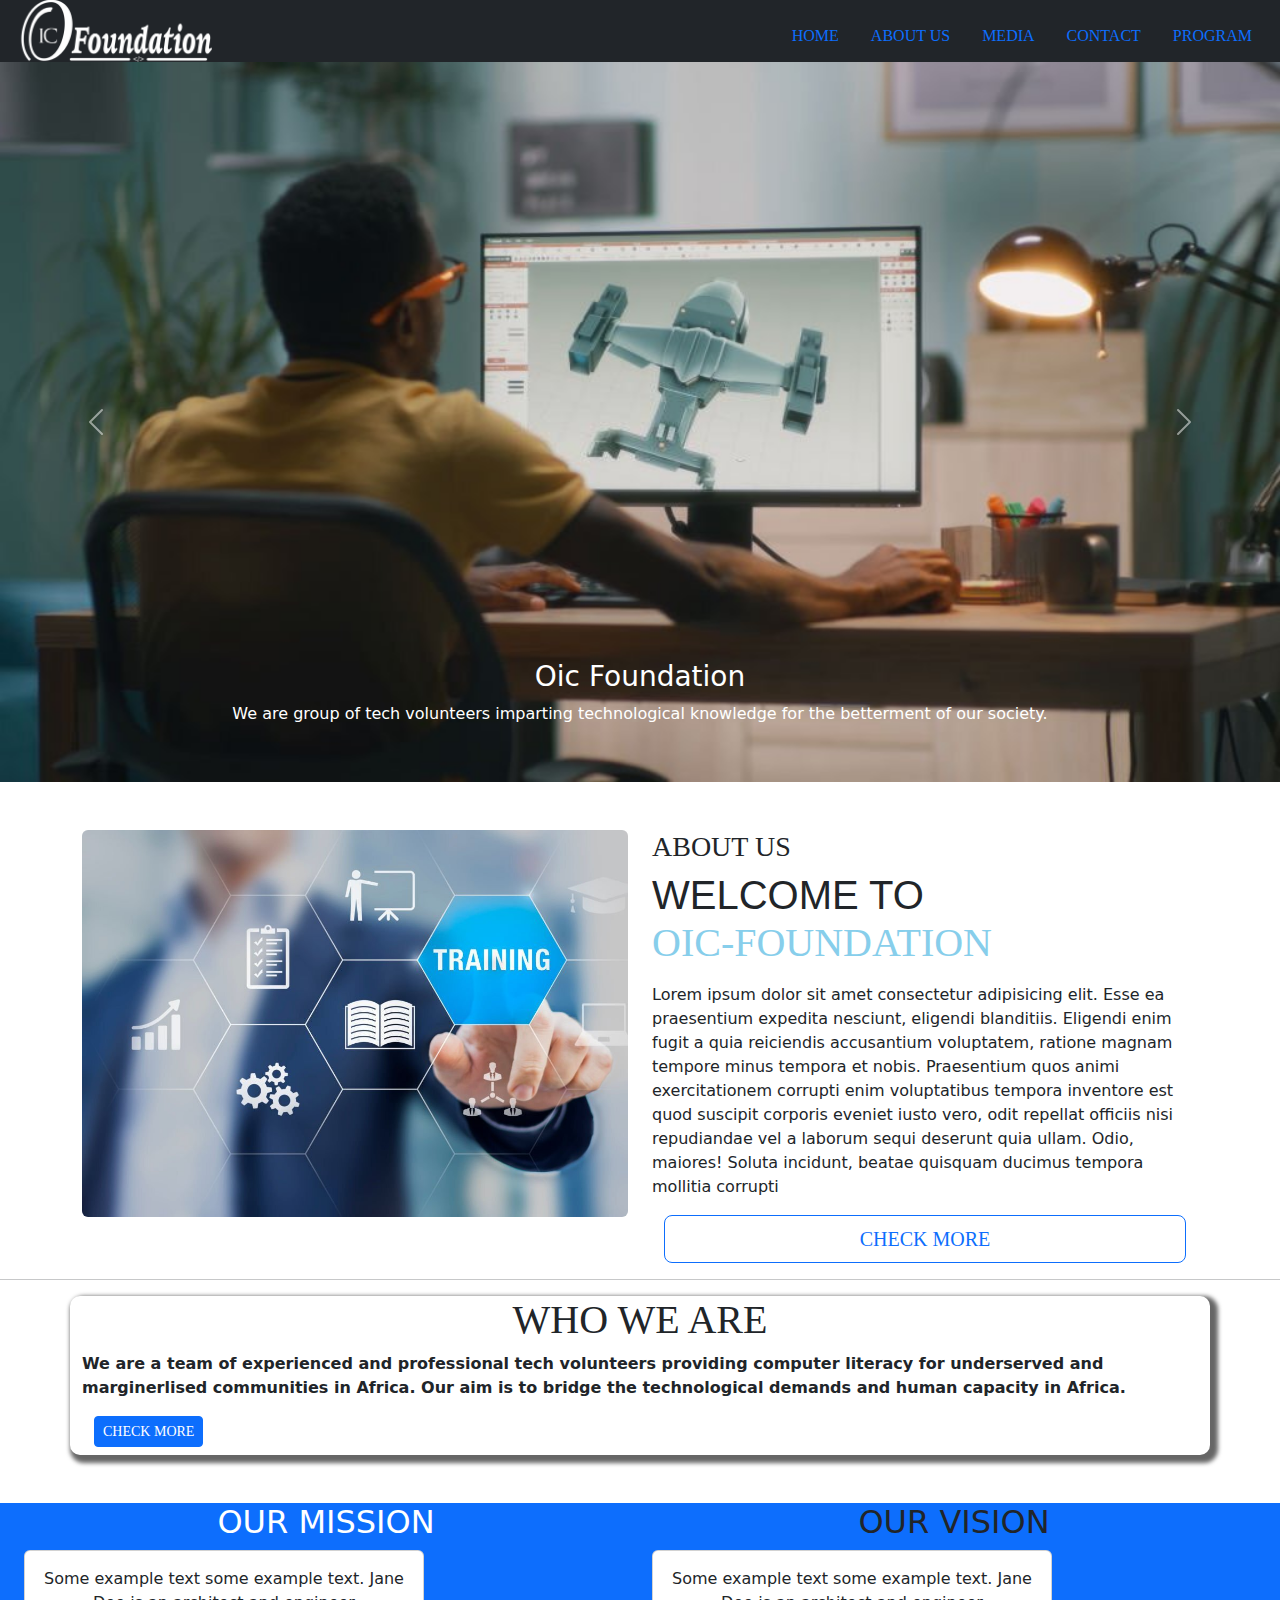
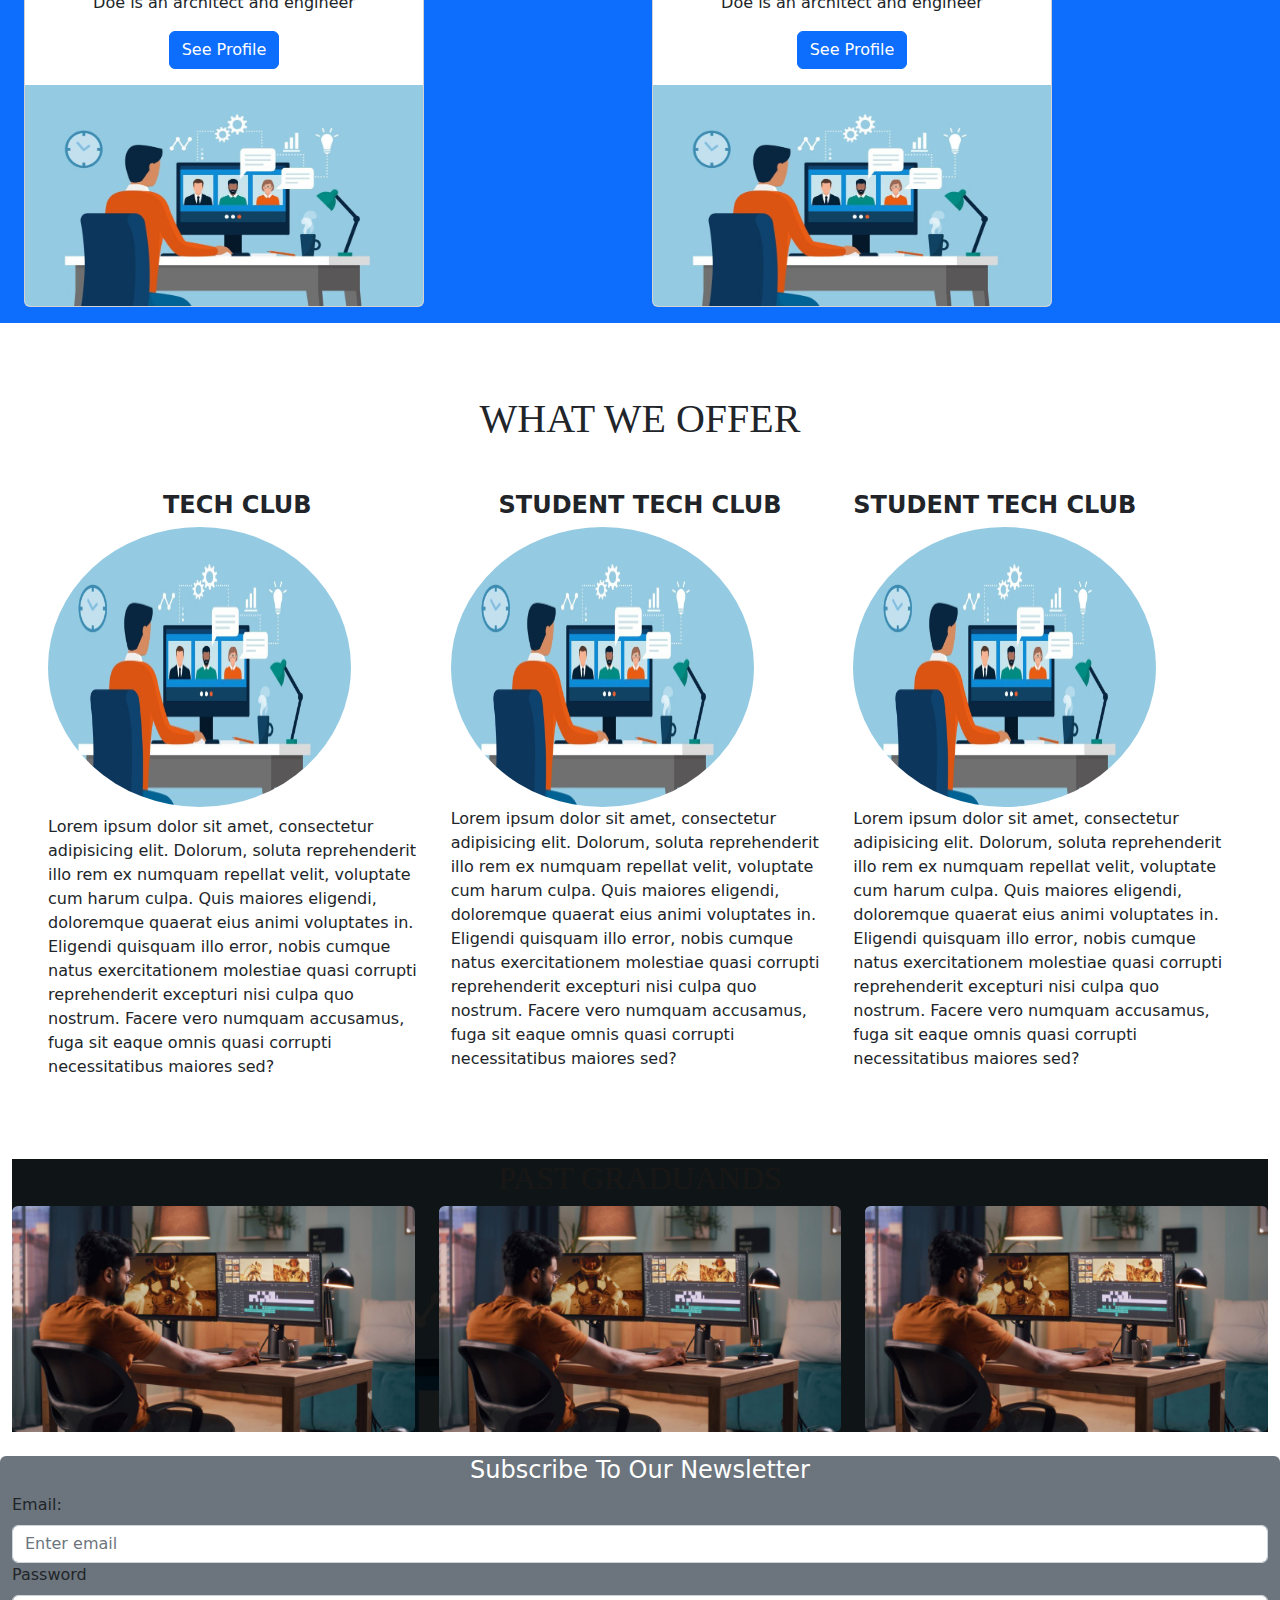
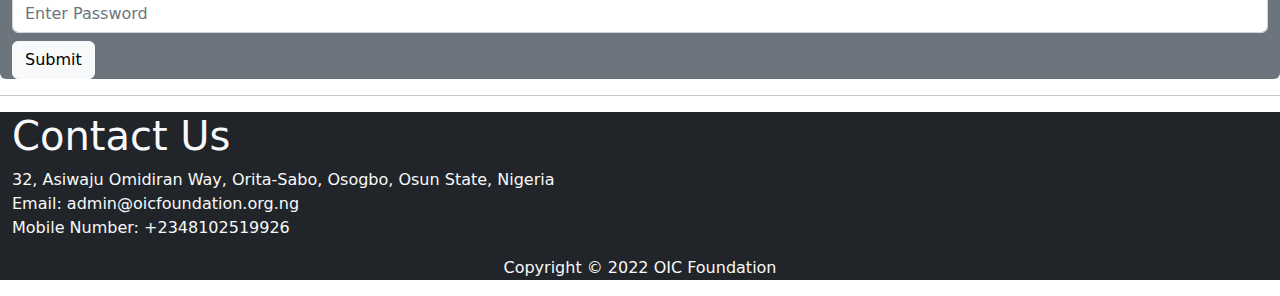
<file: index.html>
<!DOCTYPE html>
<html lang="en">

<head>
    <meta charset="UTF-8">
    <meta http-equiv="X-UA-Compatible" content="IE=edge">
    <meta name="viewport" content="width=device-width, initial-scale=1.0">
    <title>OIC-FOUNDATION</title>
    <link rel="stylesheet" href="css/oicfoundation.css">
    <link rel="stylesheet" href="bootstrap/bootstrap.min.css">

</head>

<body>
    <div class="container-fluid">
        <div class="row">

            <ul class="nav nav-pills bg-dark ">
                <li>
                    <div class="container-fluid">
                        <a class="navbar-brand" href="#">
                            <img src="images/oiclight21.png" alt="Logo" style="width:200px;" class="rounded">
                        </a>
                    </div>
                </li>
                <p class="ms-auto">

                    <li class="nav-item mt-3 ">
                        <a class="nav-link text-primary " href="index.html"
                            style="font-family: Georgia, 'Times New Roman', Times, serif;">HOME</a>
                    </li>
                    <li class="nav-item mt-3">
                        <a class="nav-link text-primary" href="about.html"
                            style="font-family: Georgia, 'Times New Roman', Times, serif;">ABOUT US</a>
                    </li>
                    <li class="nav-item mt-3">
                        <a class="nav-link text-primary" href="media.html"
                            style="font-family: Georgia, 'Times New Roman', Times, serif;">MEDIA</a>
                    </li>
                    <li class="nav-item mt-3">
                        <a class="nav-link text-primary" href="contact.html"
                            style="font-family: Georgia, 'Times New Roman', Times, serif;">CONTACT</a>
                    </li>
                    <li class="nav-item mt-3">
                        <a class="nav-link text-primary" href="program.html"
                            style="font-family: Georgia, 'Times New Roman', Times, serif;">PROGRAM</a>
                    </li>
                </p>
            </ul>
        </div>
    </div>

    <div id="demo" class="carousel slide" data-bs-ride="carousel">
        <!-- The slideshow/carousel -->
        <div class="carousel-inner">
            <div class="carousel-item active">
                <img src="images/[Downloader.la]-63189d1b10104.jpg" alt="Los Angeles" class="d-block"
                    style="width:100%">
                <div class="carousel-caption">
                    <h3>Oic Foundation</h3>
            <p>We are group of tech volunteers imparting technological knowledge for the betterment of our society.</p>          
                </div>
            </div>
            <div class="carousel-item">
                <img src="images/[Downloader.la]-63189db2e549b.jpg" alt="Chicago" class="d-block" style="width:100%">
                <div class="carousel-caption">
                    <h3>Oic Foundation</h3>
            <p>We are group of tech volunteers imparting technological knowledge for the betterment of our society.</p>     
                </div>
            </div>
            <div class="carousel-item">
                <img src="images/[Downloader.la]-63189ea1399b8.jpg" alt="New York" class="d-block" style="width:100%">
                <div class="carousel-caption">
                    <h3>Oic Foundation</h3>
         <p>We are group of tech volunteers imparting technological knowledge for the betterment of our society.</p>    
                </div>
            </div>
        </div>

        <!-- Left and right controls/icons -->
        <button class="carousel-control-prev" type="button" data-bs-target="#demo" data-bs-slide="prev">
            <span class="carousel-control-prev-icon"></span>
        </button>
        <button class="carousel-control-next" type="button" data-bs-target="#demo" data-bs-slide="next">
            <span class="carousel-control-next-icon"></span>
        </button>
    </div>

    <div class="container mt-5">
        <div class="row">
            <div class="col-6">
                <p>
                    <img src="images/[Downloader.la]-63189f01e42b0.jpg" alt="" class="rounded img-fluid" height="300">
                </p>
            </div>

            <div class="col-6">
                <h3 style="font-family:Georgia, 'Times New Roman', Times, seriff; ">ABOUT US</h3>
                <h1 style="font-family:'Franklin Gothic Medium', 'Arial Narrow', Arial, sans-serif; ">WELCOME TO
                    <p style="color: skyblue; font-family: Georgia, 'Times New Roman', Times, serif;">OIC-FOUNDATION</p>
                </h1>
                <p>Lorem ipsum dolor sit amet consectetur adipisicing elit. Esse ea praesentium expedita nesciunt,
                    eligendi blanditiis. Eligendi enim fugit a quia reiciendis accusantium voluptatem, ratione
                    magnam tempore minus tempora et nobis.
                    Praesentium quos animi exercitationem corrupti enim voluptatibus tempora inventore est quod
                    suscipit corporis eveniet iusto vero, odit repellat officiis nisi repudiandae vel a laborum
                    sequi deserunt quia ullam. Odio, maiores!
                    Soluta incidunt, beatae quisquam ducimus tempora mollitia corrupti
                </p>
                <div class="d-grid container">
                    <button type="button" class="btn btn-outline-primary btn-lg btn-block"
                        style="font-family: Georgia, 'Times New Roman', Times, serif;">CHECK MORE</button>
                </div>


            </div>
        </div>
    </div>

    <hr class="">

    <div class="container whoweare">
        <h1 class="text-center" style="font-family:Georgia, 'Times New Roman', Times, serif ;">WHO WE ARE</h1>
        <p><b> We are a team of experienced and professional tech volunteers providing computer literacy for underserved
                and marginerlised communities in Africa. Our aim is to bridge the technological demands and human
                capacity in Africa.</b>
        </p>
        <div class="container pb-2 justify-content-center">
            <button type="button" class="btn btn-primary btn-sm btn-block"
                style="font-family: Georgia, 'Times New Roman', Times, serif;">CHECK MORE</button>
        </div>
    </div>

    <div class="container-fluid missionphoto text-center mt-5 bg-primary">
        <!-- <img src="images/[Downloader.la]-63189d1b10104.jpg" alt="" class="img-fluid"> -->
        <div class="container-fluid p">
            <div class="row ">
                <div class="container col-6 mb-3">
                    <h2 style="color: white;">OUR MISSION</h2>
                    <div class="card" style="width:400px">
                        <div class="card-body">
                            <!-- <h4 class="card-title">Jane Doe</h4> -->
                            <p class="card-text">Some example text some example text. Jane Doe is an architect and
                                engineer
                            </p>
                            <a href="#" class="btn btn-primary">See Profile</a>
                        </div>
                        <img class="card-img-bottom" src="images/[Downloader.la]-63189f4d253b7.jpg" alt="Card image"
                            style="width:100%">
                    </div>


                </div>

                <div class="container col-6 mb-3">
                    <h2>OUR VISION</h2>
                    <div class="card" style="width:400px">
                        <div class="card-body">
                            <!-- <h4 class="card-title">Jane Doe</h4> -->
                            <p class="card-text">Some example text some example text. Jane Doe is an architect and
                                engineer
                            </p>
                            <a href="#" class="btn btn-primary">See Profile</a>
                        </div>
                        <img class="card-img-bottom" src="images/[Downloader.la]-63189f4d253b7.jpg" alt="Card image"
                            style="width:100%">
                    </div>
                    <!-- <img src="images/[Downloader.la]-63189f4d253b7.jpg" alt="" width="100%"> -->
                </div>

            </div>
        </div>
    </div>

    <!-- <div class="container-fluid mt-5">
        <h1 class="text-center" style="font-family:Georgia, 'Times New Roman', Times, serif ;">OUR SPONSORS</h1>
    </div> -->

    <div class="container-fluid p-5 mt-4">
        <h1 class="text-center" style="font-family:Georgia, 'Times New Roman', Times, serif ;">WHAT WE OFFER</h1>
        <div class="row mt-5 ">
            <div class="container col-4 mb-3 ">
                <h4 style="text-align: center;"><b> TECH CLUB</b></h4>
                <img src="images/[Downloader.la]-63189f4d253b7.jpg" alt="" width="80%" height="280"
                    class=" rounded-circle mb-2">
                <p style="size: 0ch; text-justify:center;">Lorem ipsum dolor sit amet, consectetur adipisicing elit. Dolorum,
                    soluta reprehenderit illo
                    rem ex
                    numquam repellat velit, voluptate cum harum culpa. Quis maiores eligendi, doloremque quaerat eius
                    animi voluptates in.
                    Eligendi quisquam illo error, nobis cumque natus exercitationem molestiae quasi corrupti
                    reprehenderit excepturi nisi culpa quo nostrum. Facere vero numquam accusamus, fuga sit eaque omnis
                    quasi corrupti necessitatibus maiores sed?</p>
            </div>

            <div class="container col-4">
                <h4 style="text-align: center;"><b>STUDENT TECH CLUB</b></h4>
                <img src="images/[Downloader.la]-63189f4d253b7.jpg" alt="" width="80%" height="280"
                    class="rounded-circle">
                <p style="size: 0ch; text-justify:center;">Lorem ipsum dolor sit amet, consectetur adipisicing elit. Dolorum,
                    soluta reprehenderit illo
                    rem ex
                    numquam repellat velit, voluptate cum harum culpa. Quis maiores eligendi, doloremque quaerat eius
                    animi voluptates in.
                    Eligendi quisquam illo error, nobis cumque natus exercitationem molestiae quasi corrupti
                    reprehenderit excepturi nisi culpa quo nostrum. Facere vero numquam accusamus, fuga sit eaque omnis
                    quasi corrupti necessitatibus maiores sed?</p>
            </div>

            <div class="container col-4">
                <h4><b>STUDENT TECH CLUB</b></h4>
                <img src="images/[Downloader.la]-63189f4d253b7.jpg" alt="" width="80%" height="280"
                    class=" rounded-circle">
                <p style="size: 0ch;">Lorem ipsum dolor sit amet, consectetur adipisicing elit. Dolorum,
                    soluta reprehenderit illo
                    rem ex
                    numquam repellat velit, voluptate cum harum culpa. Quis maiores eligendi, doloremque quaerat eius
                    animi voluptates in.
                    Eligendi quisquam illo error, nobis cumque natus exercitationem molestiae quasi corrupti
                    reprehenderit excepturi nisi culpa quo nostrum. Facere vero numquam accusamus, fuga sit eaque omnis
                    quasi corrupti necessitatibus maiores sed?</p>

            </div>
        </div>
    </div>

    <div class="container-fluid">
        <section class="graduands">
            <div style="z-index: 1;">
                <h2 style="text-align: center; color: antiquewhite; font-family: 'Times New Roman', Times, serif;">PAST
                    GRADUANDS</h2>
            </div>

            <div class="row ">
                <div class=" col-4 " style="z-index: 1;">
                    <div><img src="images/[Downloader.la]-63189ccf72322.jpg" alt="" width="100%" class="rounded"></div>
                </div>

                <div class=" col-4 " style="z-index: 1;">

                <div><img src="images/[Downloader.la]-63189ccf72322.jpg" alt="" width="100%" class="rounded">
                    </div>

                </div>

                <div class="col-4" style="z-index: 1;">

                    <div><img src="images/[Downloader.la]-63189ccf72322.jpg" alt="" width="100%" class="rounded">
                    </div>

                </div>


            </div>

        </section>

    </div>
    <div class="container-fluid bg-secondary mt-4 rounded">
        <h4 style="color: white; text-align: center;">Subscribe To Our Newsletter</h4>
        <form action="/action_page.php">
            <div class="mb-2 mt-2" id="subs">
                <label for="email" class="form-label">Email:</label>
                <input type="email" class="form-control" id="email" placeholder="Enter email" name="email">
                <label for="email" class="form-label">Password</label>
                <input type="email" class="form-control" id="Password" placeholder="Enter Password" name="Password">
            </div>
            <button type="submit" class="btn btn-light">Submit</button>
  </div>
  <hr>
    <div class="footer">
        <div class="container-fluid bg-dark text-light">
            <H1>Contact Us</H1>
            <p>32, Asiwaju Omidiran Way, Orita-Sabo, Osogbo, Osun State, Nigeria<br>
              Email: admin@oicfoundation.org.ng<br>
             Mobile Number: +2348102519926</p>
        <p class="text-light text-center">Copyright © 2022 OIC Foundation</p>
          </div>
          </div>





    <script src="bootstrap/bootstrap.bundle.min.js"></script>
</body>

</html>
</file>
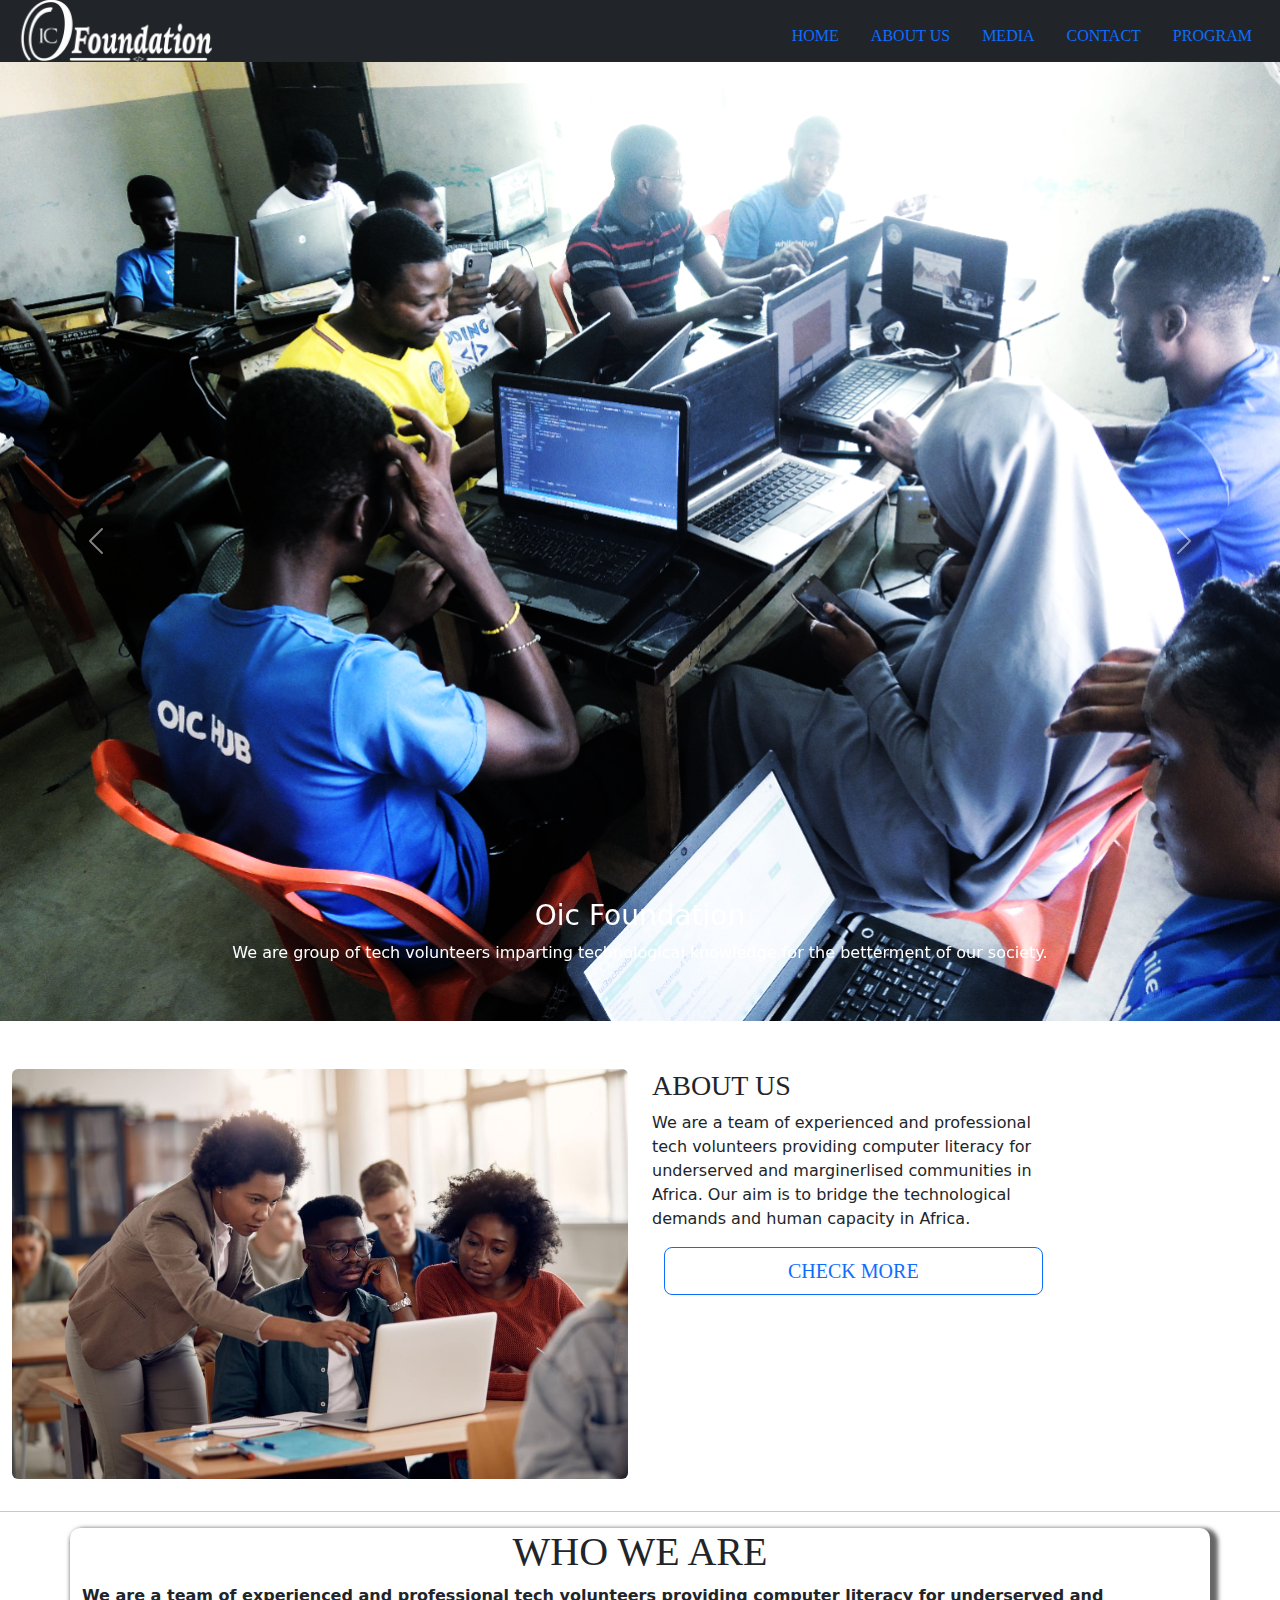
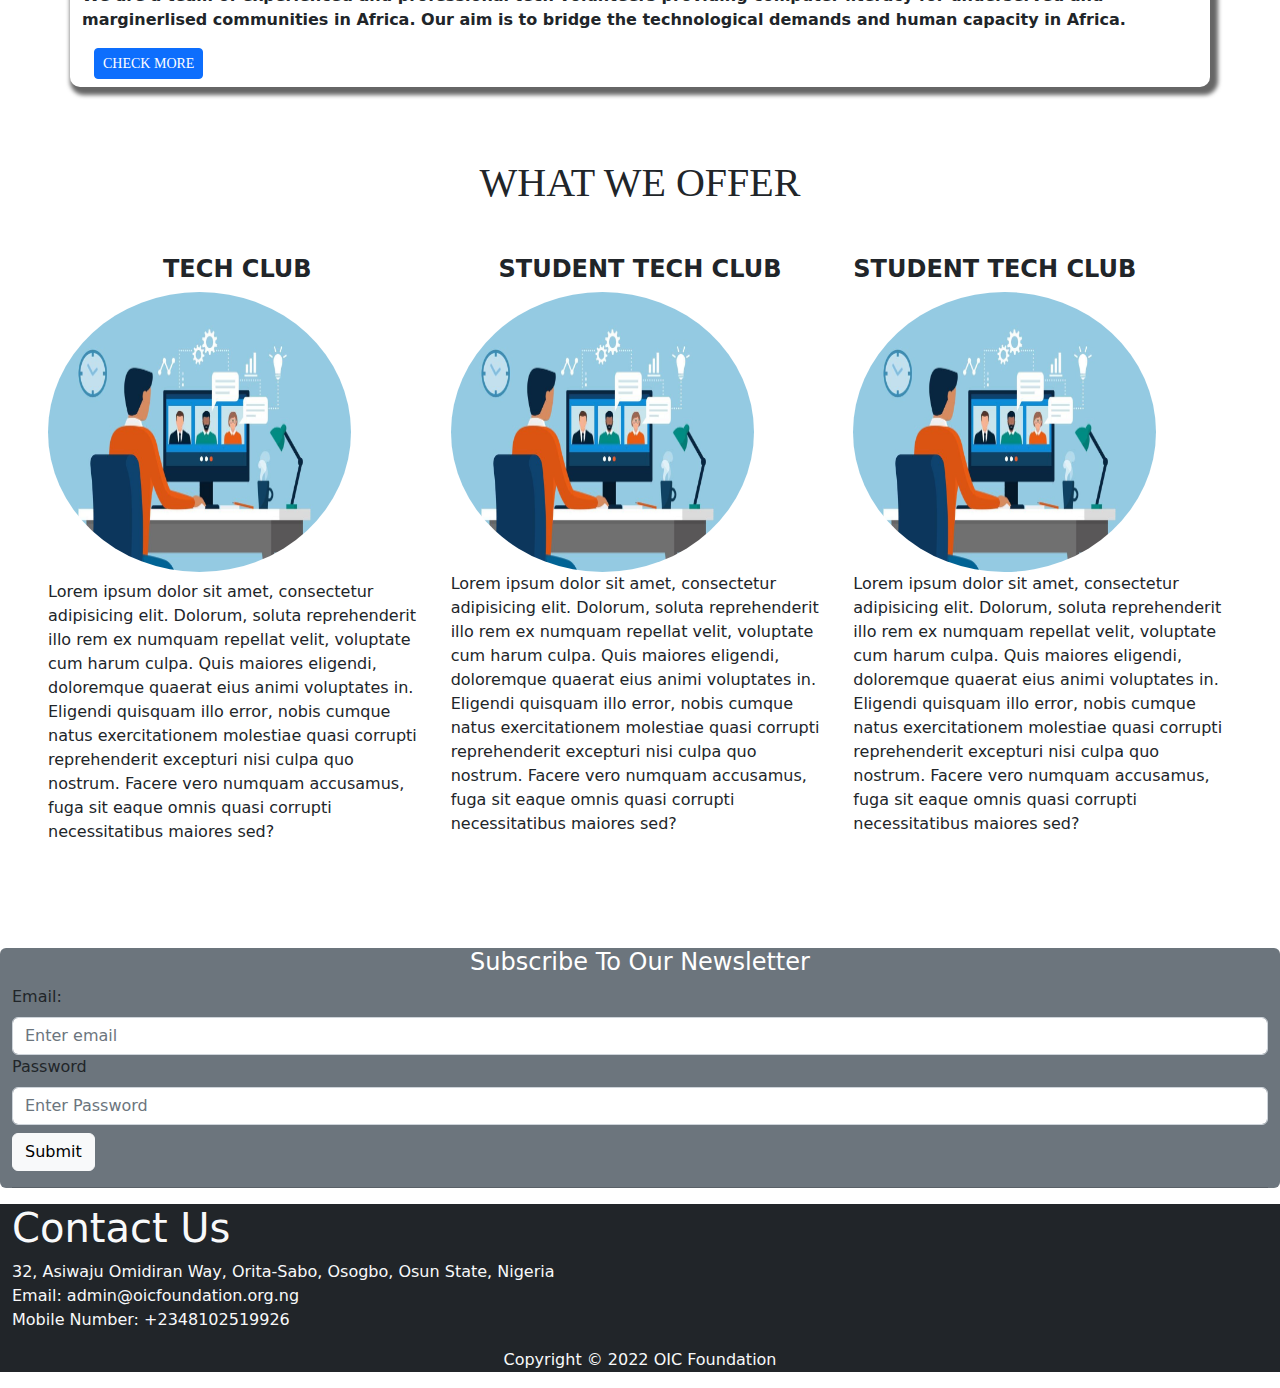
<file: about.html>
<!DOCTYPE html>
<html lang="en">

<head>
    <meta charset="UTF-8">
    <meta http-equiv="X-UA-Compatible" content="IE=edge">
    <meta name="viewport" content="width=device-width, initial-scale=1.0">
    <title>OIC-FOUNDATION</title>
    <link rel="stylesheet" href="css/oicfoundation.css">
    <link rel="stylesheet" href="bootstrap/bootstrap.min.css">

</head>

<body>
    <div class="container-fluid">
        <div class="row">

            <ul class="nav nav-pills bg-dark ">
                <li>
                    <div class="container-fluid">
                        <a class="navbar-brand" href="#">
                            <img src="images/oiclight21.png" alt="Logo" style="width:200px;" class="rounded">
                        </a>
                    </div>
                </li>
                <p class="ms-auto">

                    <li class="nav-item mt-3 ">
                        <a class="nav-link text-primary " href="index.html"
                            style="font-family: Georgia, 'Times New Roman', Times, serif;">HOME</a>
                    </li>
                    <li class="nav-item mt-3">
                        <a class="nav-link text-primary" href="about.html"
                            style="font-family: Georgia, 'Times New Roman', Times, serif;">ABOUT US</a>
                    </li>
                    <li class="nav-item mt-3">
                        <a class="nav-link text-primary" href="media.html"
                            style="font-family: Georgia, 'Times New Roman', Times, serif;">MEDIA</a>
                    </li>
                    <li class="nav-item mt-3">
                        <a class="nav-link text-primary" href="contact.html"
                            style="font-family: Georgia, 'Times New Roman', Times, serif;">CONTACT</a>
                    </li>
                    <li class="nav-item mt-3">
                        <a class="nav-link text-primary" href="program.html"
                            style="font-family: Georgia, 'Times New Roman', Times, serif;">PROGRAM</a>
                    </li>
                </p>
            </ul>
        </div>
    </div>

    <div id="demo" class="carousel slide" data-bs-ride="carousel">
        <!-- The slideshow/carousel -->
        <div class="carousel-inner">
            <div class="carousel-item active">
                <img src="images/slide7.png" alt="Los Angeles" class="d-block"
                    style="width:100%">
                <div class="carousel-caption">
            <h3>Oic Foundation</h3>
        <p>We are group of tech volunteers imparting technological knowledge for the betterment of our society.</p>      
                </div>
            </div>
            <div class="carousel-item">
                <img src="images/slide6.png" alt="Chicago" class="d-block" style="width:100%">
                <div class="carousel-caption">
                    <h3>Oic Foundation</h3>
        <p>We are group of tech volunteers imparting technological knowledge for the betterment of our society.</p>    
                </div>
            </div>
            <div class="carousel-item">
                <img src="images/work together.jpg" alt="New York" class="d-block" style="width:100%">
                <div class="carousel-caption">
                    <h3>Oic Foundation</h3>
            <p>We are group of tech volunteers imparting technological knowledge for the betterment of our society.</p>     
                </div>
            </div>
        </div>

        <!-- Left and right controls/icons -->
        <button class="carousel-control-prev" type="button" data-bs-target="#demo" data-bs-slide="prev">
            <span class="carousel-control-prev-icon"></span>
        </button>
        <button class="carousel-control-next" type="button" data-bs-target="#demo" data-bs-slide="next">
            <span class="carousel-control-next-icon"></span>
        </button>
    </div>

    <div class="container-fluid mt-5">
        <div class="row">
            <div class="col-6">
                <p>
                    <img src="images/[Downloader.la]-63189db2e549b.jpg" alt="" class="rounded img-fluid" height="300">
                </p>
            </div>

            <div class="col-4">
                <h3 style="font-family:Georgia, 'Times New Roman', Times, seriff; ">ABOUT US</h3>
                 </h1>
                <p>We are a team of experienced and professional tech volunteers providing computer literacy for underserved and marginerlised communities in Africa. Our aim is to bridge the technological demands and human capacity in Africa.<br>
                    
                    <!-- eligendi blanditiis. Eligendi enim fugit a quia reiciendis accusantium voluptatem, ratione
                    magnam tempore minus tempora et nobis.
                    Praesentium quos animi exercitationem corrupti enim voluptatibus tempora inventore est quod -->
                    <!-- suscipit corporis eveniet iusto vero, odit repellat officiis nisi repudiandae vel a laborum
                    sequi deserunt quia ullam. Odio, maiores!
                    Soluta incidunt, beatae quisquam ducimus tempora mollitia corrupti -->
                </p>
                <div class="d-grid container">
                    <button type="button" class="btn btn-outline-primary btn-lg btn-block"
                        style="font-family: Georgia, 'Times New Roman', Times, serif;">CHECK MORE</button>
                </div>


            </div>
        </div>
    </div>
<!-- partttttttttttttttttttttt -->
 <hr class="">

    <div class="container whoweare">
        <h1 class="text-center" style="font-family:Georgia, 'Times New Roman', Times, serif ;">WHO WE ARE</h1>
        <p><b> We are a team of experienced and professional tech volunteers providing computer literacy for underserved
                and marginerlised communities in Africa. Our aim is to bridge the technological demands and human
                capacity in Africa.</b>
        </p>
        <div class="container pb-2 justify-content-center">
            <button type="button" class="btn btn-primary btn-sm btn-block"
                style="font-family: Georgia, 'Times New Roman', Times, serif;">CHECK MORE</button>
        </div>
    </div>
</div>
          <div class="container-fluid p-5 mt-4">
        <h1 class="text-center" style="font-family:Georgia, 'Times New Roman', Times, serif ;">WHAT WE OFFER</h1>
        <div class="row mt-5 ">
            <div class="container col-4 mb-3 ">
                <h4 style="text-align: center;"><b> TECH CLUB</b></h4>
                <img src="images/[Downloader.la]-63189f4d253b7.jpg" alt="" width="80%" height="280"
                    class=" rounded-circle mb-2">
                <p style="size: 0ch; text-justify:center;">Lorem ipsum dolor sit amet, consectetur adipisicing elit. Dolorum,
                    soluta reprehenderit illo
                    rem ex
                    numquam repellat velit, voluptate cum harum culpa. Quis maiores eligendi, doloremque quaerat eius
                    animi voluptates in.
                    Eligendi quisquam illo error, nobis cumque natus exercitationem molestiae quasi corrupti
                    reprehenderit excepturi nisi culpa quo nostrum. Facere vero numquam accusamus, fuga sit eaque omnis
                    quasi corrupti necessitatibus maiores sed?</p>
            </div>

            <div class="container col-4">
                <h4 style="text-align: center;"><b>STUDENT TECH CLUB</b></h4>
                <img src="images/[Downloader.la]-63189f4d253b7.jpg" alt="" width="80%" height="280"
                    class=" rounded-circle">
                <p style="size: 0ch; text-justify:center;">Lorem ipsum dolor sit amet, consectetur adipisicing elit. Dolorum,
                    soluta reprehenderit illo
                    rem ex
                    numquam repellat velit, voluptate cum harum culpa. Quis maiores eligendi, doloremque quaerat eius
                    animi voluptates in.
                    Eligendi quisquam illo error, nobis cumque natus exercitationem molestiae quasi corrupti
                    reprehenderit excepturi nisi culpa quo nostrum. Facere vero numquam accusamus, fuga sit eaque omnis
                    quasi corrupti necessitatibus maiores sed?</p>
            </div>

            <div class="container col-4">
                <h4><b>STUDENT TECH CLUB</b></h4>
                <img src="images/[Downloader.la]-63189f4d253b7.jpg" alt="" width="80%" height="280"
                    class=" rounded-circle">
                <p style="size: 0ch;">Lorem ipsum dolor sit amet, consectetur adipisicing elit. Dolorum,
                    soluta reprehenderit illo
                    rem ex
                    numquam repellat velit, voluptate cum harum culpa. Quis maiores eligendi, doloremque quaerat eius
                    animi voluptates in.
                    Eligendi quisquam illo error, nobis cumque natus exercitationem molestiae quasi corrupti
                    reprehenderit excepturi nisi culpa quo nostrum. Facere vero numquam accusamus, fuga sit eaque omnis
                    quasi corrupti necessitatibus maiores sed?</p>

            </div>
        </div>
    </div>


        </section>

    </div>

    <div class="container-fluid bg-secondary mt-4 rounded">
        <h4 style="color: white; text-align: center;">Subscribe To Our Newsletter</h4>
        <form action="/action_page.php">
            <div class="mb-2 mt-2" id="subs">
                <label for="email" class="form-label">Email:</label>
                <input type="email" class="form-control" id="email" placeholder="Enter email" name="email">
                <label for="email" class="form-label">Password</label>
                <input type="email" class="form-control" id="Password" placeholder="Enter Password" name="Password">
            </div>
            <button type="submit" class="btn btn-light">Submit</button>
<hr>
    </div>
    <div class="footer">
        <div class="container-fluid bg-dark text-light">
            <H1>Contact Us</H1>
            <p>32, Asiwaju Omidiran Way, Orita-Sabo, Osogbo, Osun State, Nigeria<br>
              Email: admin@oicfoundation.org.ng<br>
             Mobile Number: +2348102519926</p>
        <p class="text-light text-center">Copyright © 2022 OIC Foundation</p>
          </div>
</div>
<script src="bootstrap/bootstrap.bundle.min.js"></script>
</body>

</html>
</file>
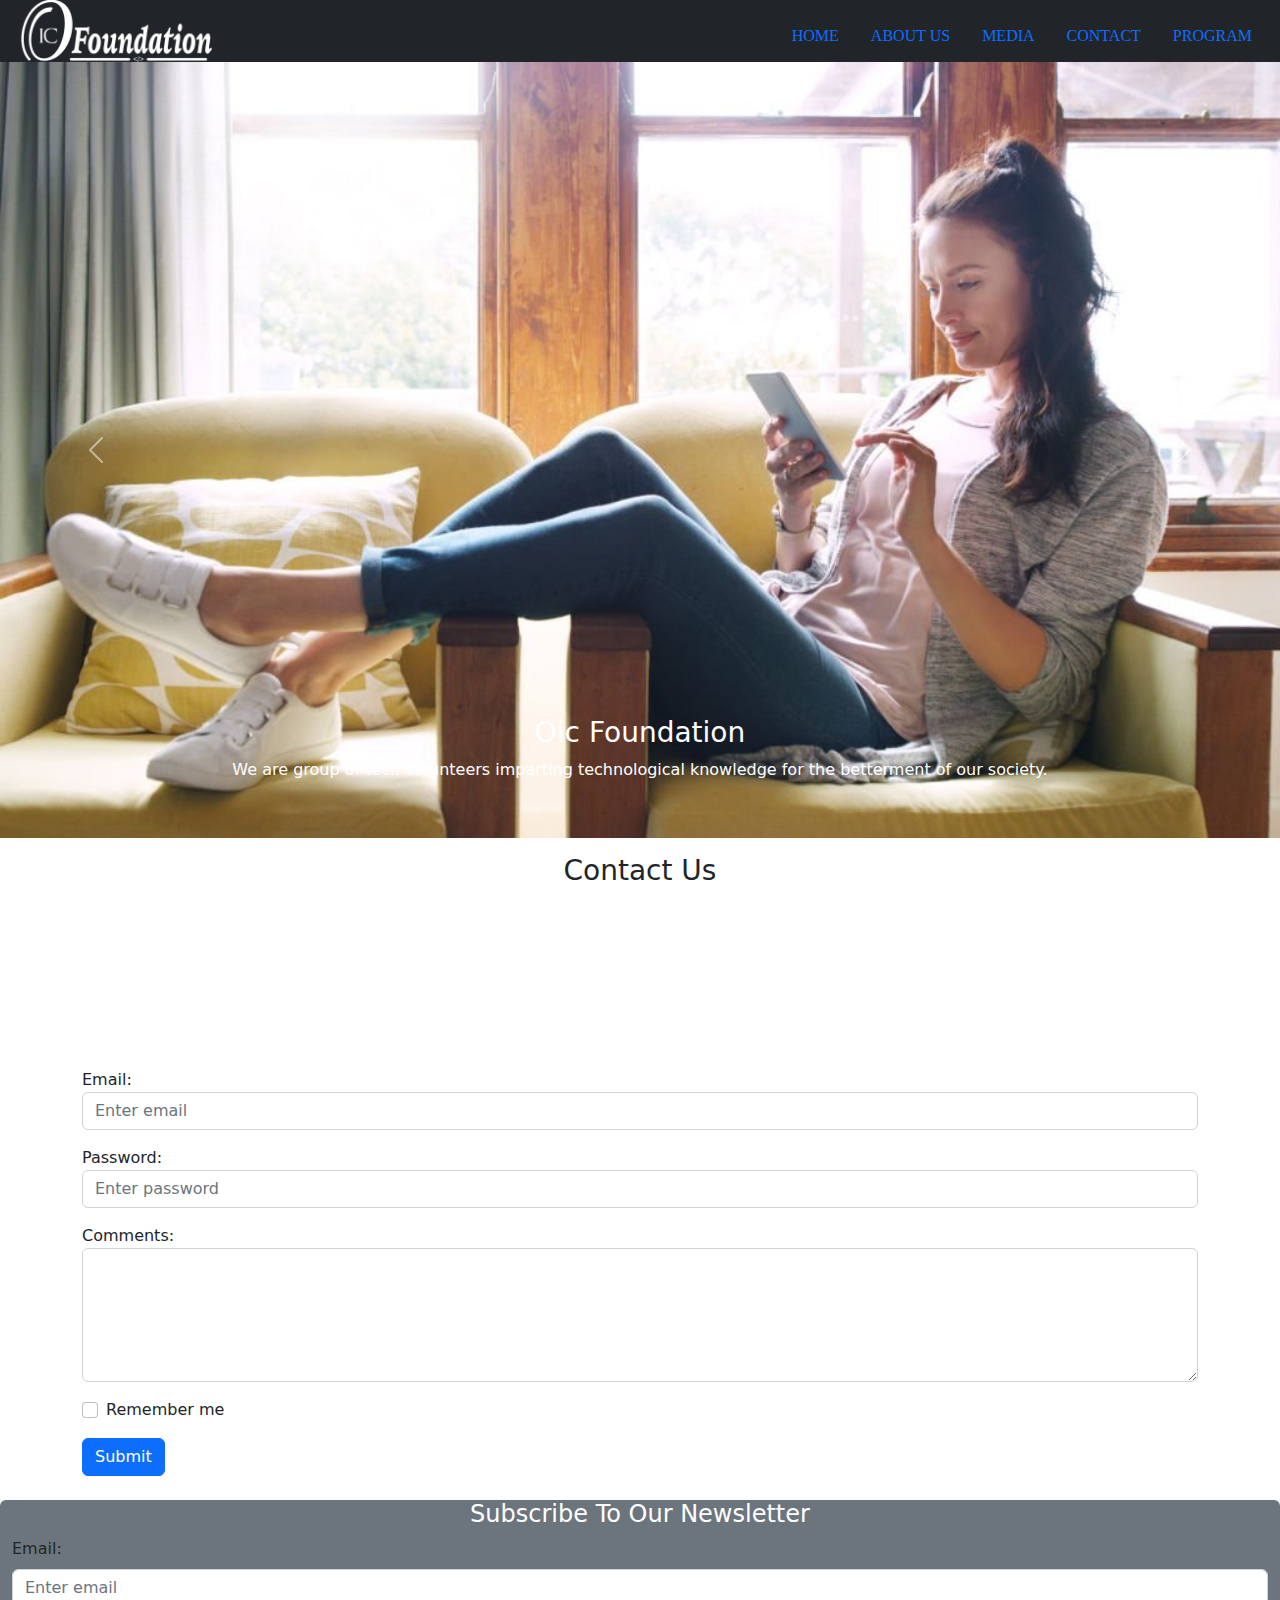
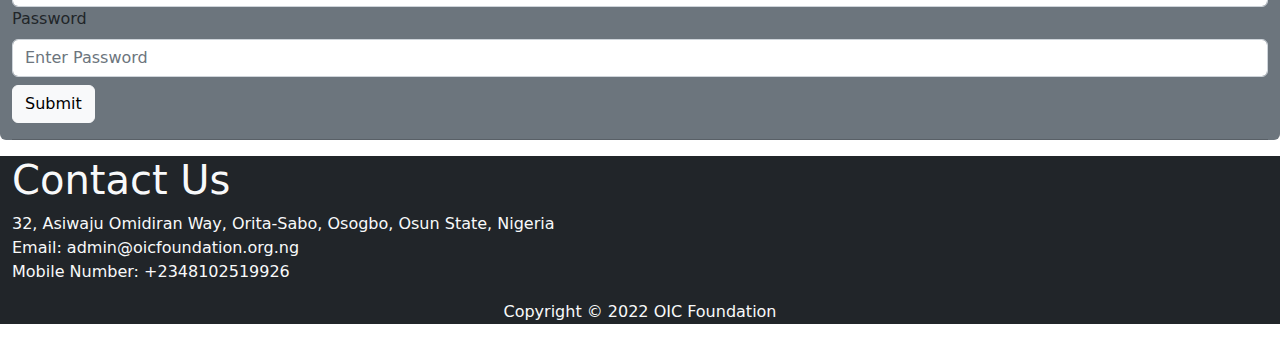
<file: contact.html>
<!DOCTYPE html>
<html lang="en">

<head>
    <meta charset="UTF-8">
    <meta http-equiv="X-UA-Compatible" content="IE=edge">
    <meta name="viewport" content="width=device-width, initial-scale=1.0">
    <title>OIC-FOUNDATION</title>
    <link rel="stylesheet" href="css/oicfoundation.css">
    <link rel="stylesheet" href="bootstrap/bootstrap.min.css">

       </head>

       <body>
       <div class="container-fluid">
        <div class="row">

            <ul class="nav nav-pills bg-dark ">
                <li>
                    <div class="container-fluid">
                        <a class="navbar-brand" href="#">
                            <img src="images/oiclight21.png" alt="Logo" style="width:200px;" class="rounded">
                        </a>
                    </div>
                </li>
                <p class="ms-auto">

                    <li class="nav-item mt-3 ">
                        <a class="nav-link text-primary " href="home.html"
                            style="font-family: Georgia, 'Times New Roman', Times, serif;">HOME</a>
                    </li>
                    <li class="nav-item mt-3">
                        <a class="nav-link text-primary" href="about.html"
                            style="font-family: Georgia, 'Times New Roman', Times, serif;">ABOUT US</a>
                    </li>
                    <li class="nav-item mt-3">
                        <a class="nav-link text-primary" href="media.html"
                            style="font-family: Georgia, 'Times New Roman', Times, serif;">MEDIA</a>
                    </li>
                    <li class="nav-item mt-3">
                        <a class="nav-link text-primary" href="contact.html"
                            style="font-family: Georgia, 'Times New Roman', Times, serif;">CONTACT</a>
                    </li>
                    <li class="nav-item mt-3">
                        <a class="nav-link text-primary" href="program.html"
                            style="font-family: Georgia, 'Times New Roman', Times, serif;">PROGRAM</a>
                    </li>
                </p>
            </ul>
        </div>
    </div>

    <div id="demo" class="carousel slide" data-bs-ride="carousel">
        <!-- The slideshow/carousel -->
        <div class="carousel-inner">
            <div class="carousel-item active">
                <img src="images/[Downloader.la]-63189bd3c6904.jpg" alt="Los Angeles" class="d-block"
                    style="width:100%">
                <div class="carousel-caption">
                  <h3>Oic Foundation</h3>
         <p>We are group of tech volunteers imparting technological knowledge for the betterment of our society.</p>  
                </div>
            </div>
            <div class="carousel-item">
                <img src="images/[Downloader.la]-63189db2e549b.jpg" alt="Chicago" class="d-block" style="width:100%">
                <div class="carousel-caption">
                 <h3>Oic Foundation</h3>
            <p>We are group of tech volunteers imparting technological knowledge for the betterment of our society.</p> 
                </div>
            </div>
            <div class="carousel-item">
                <img src="images/[Downloader.la]-63189ea1399b8.jpg" alt="New York" class="d-block" style="width:100%">
                <div class="carousel-caption">
                  <h3>Oic Foundation</h3>
            <p>We are group of tech volunteers imparting technological knowledge for the betterment of our society.</p>   
                </div>
            </div>
        </div>

        <!-- Left and right controls/icons -->
        <button class="carousel-control-prev" type="button" data-bs-target="#demo" data-bs-slide="prev">
            <span class="carousel-control-prev-icon"></span>
        </button>
        <button class="carousel-control-next" type="button" data-bs-target="#demo" data-bs-slide="next">
            <span class="carousel-control-next-icon"></span>
        </button>
    </div>

    <div class="container mt-3">
      <h3 style="text-align: center;">Contact Us</h3>
      <p><iframe class="map"src="https://www.google.com/maps/embed?pb=!1m14!1m8!1m3!1d15812.29987234153s5!2d4.5691197!3d7.7818762!3m2!1i1024!2i768!4f13.1!3m3!1m2!1s0x0%3A0xac5ed308fc48ad34!2sOIC%20Hub!5e0!3m2!1sen!2sng!4v1657708020953!5m2!1sen!2sng" width="100%" height="auto" style="border:0;" allowfullscreen="" loading="lazy" referrerpolicy="no-referrer-when-downgrade"></iframe></p>
      <form action="/action_page.php">
        <div class="mb-3 mt-3">
          <label for="email">Email:</label>
          <input type="email" class="form-control" id="email" placeholder="Enter email" name="email">
        </div>
        <div class="mb-3">
          <label for="pwd">Password:</label>
          <input type="password" class="form-control" id="pwd" placeholder="Enter password" name="pswd">
        </div>
        <form action="/action_page.php">
          <div class="mb-3 mt-3">
            <label for="comment">Comments:</label>
            <textarea class="form-control" rows="5" id="comment" name="text"></textarea>
          </div>
        <div class="form-check mb-3">
          <label class="form-check-label">
            <input class="form-check-input" type="checkbox" name="remember"> Remember me
          </label>
        </div>
        <button type="submit" class="btn btn-primary">Submit</button>
     </form>
    </div>

    <div class="container-fluid bg-secondary mt-4 rounded">
        <h4 style="color: white; text-align: center;">Subscribe To Our Newsletter</h4>
          <form action="/action_page.php">
            <div class="mb-2 mt-2" id="subs">
                <label for="email" class="form-label">Email:</label>
                <input type="email" class="form-control" id="email" placeholder="Enter email" name="email">
                <label for="email" class="form-label">Password</label>
                <input type="email" class="form-control" id="Password" placeholder="Enter Password" name="Password">
            </div>
            <button type="submit" class="btn btn-light">Submit</button>
            <hr>
    </div>
    <div class="footer">
      <div class="container-fluid bg-dark text-light">
          <H1>Contact Us</H1>
          <p>32, Asiwaju Omidiran Way, Orita-Sabo, Osogbo, Osun State, Nigeria<br>
            Email: admin@oicfoundation.org.ng<br>
           Mobile Number: +2348102519926</p>
      <p class="text-light text-center">Copyright © 2022 OIC Foundation</p>
        </div>
        </div>




    <script src="bootstrap/bootstrap.bundle.min.js"></script>
</body>

</html>
</file>
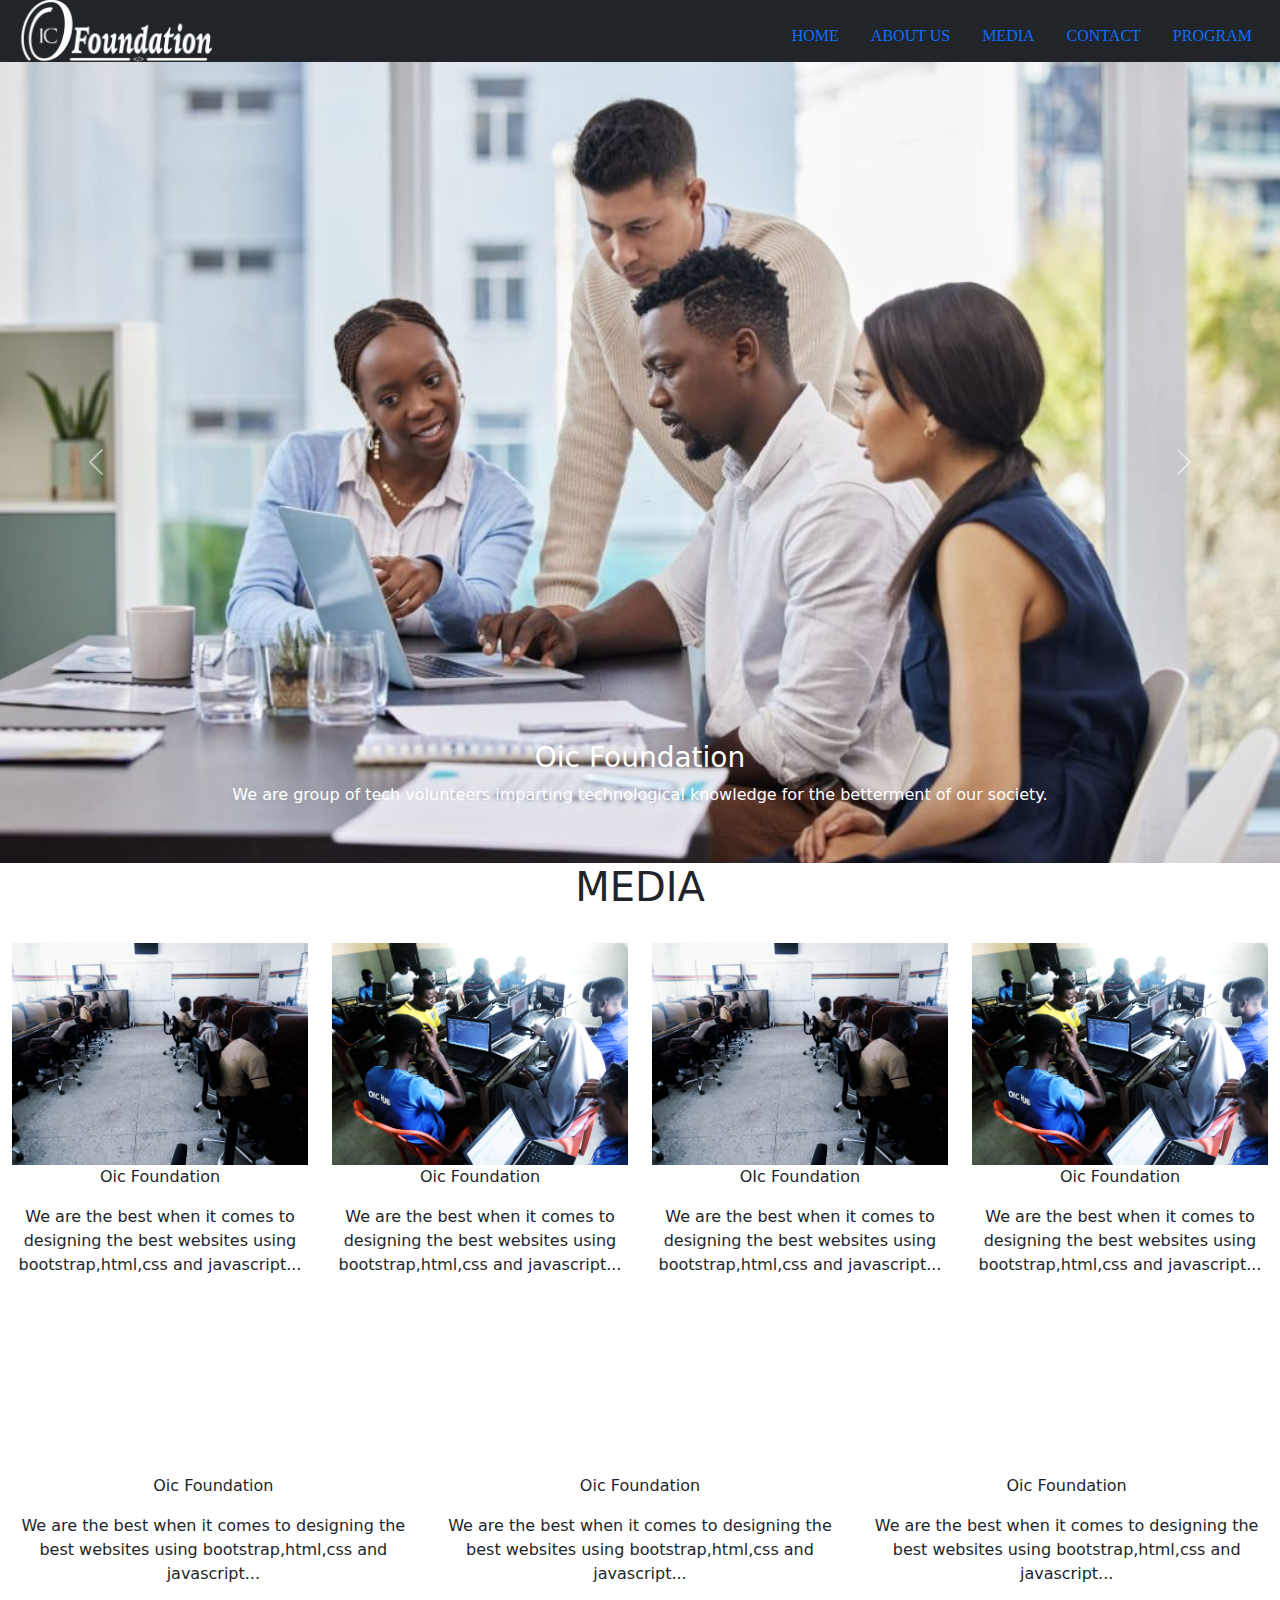
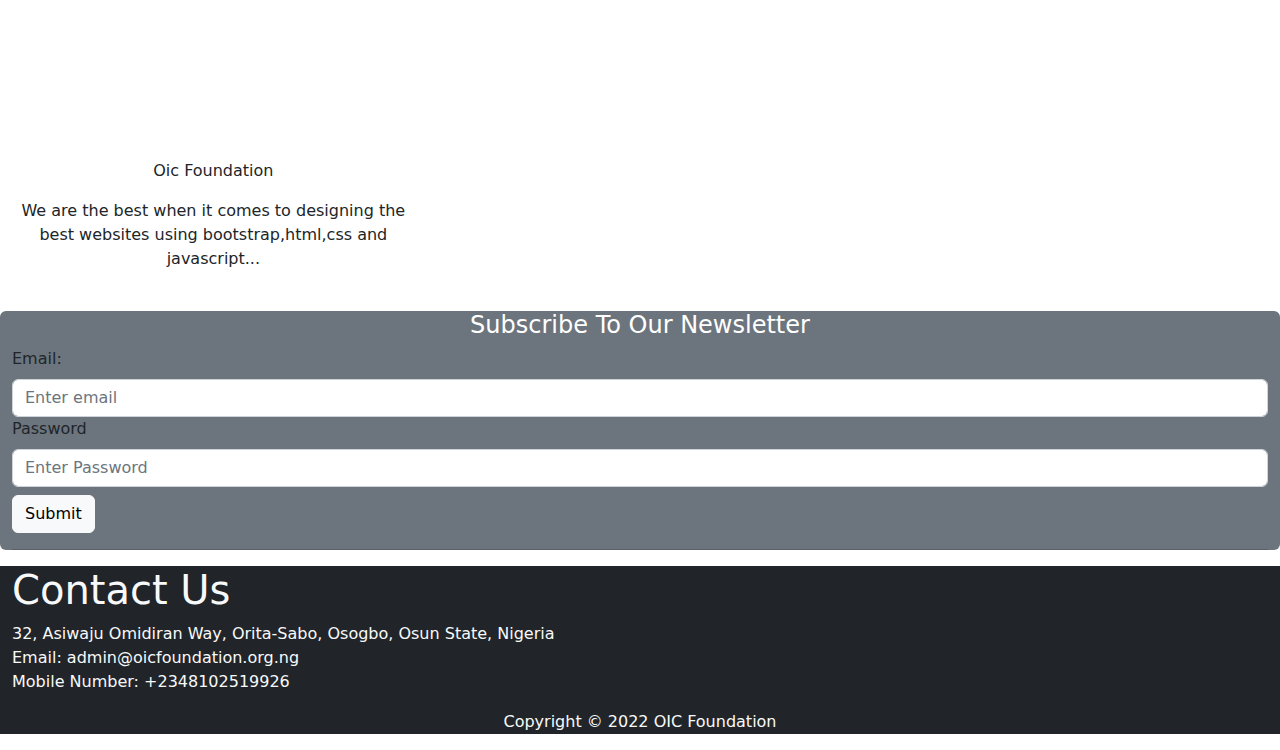
<file: media.html>
<!DOCTYPE html>
<html lang="en">

<head>
    <meta charset="UTF-8">
    <meta http-equiv="X-UA-Compatible" content="IE=edge">
    <meta name="viewport" content="width=device-width, initial-scale=1.0">
    <title>OIC-FOUNDATION</title>
    <link rel="stylesheet" href="css/oicfoundation.css">
    <link rel="stylesheet" href="bootstrap/bootstrap.min.css">

</head>

<body>
    <div class="container-fluid">
        <div class="row">

            <ul class="nav nav-pills bg-dark ">
                <li>
                    <div class="container-fluid">
                        <a class="navbar-brand" href="#">
                            <img src="images/oiclight21.png" alt="Logo" style="width:200px;" class="rounded">
                        </a>
                    </div>
                </li>
                <p class="ms-auto">

                    <li class="nav-item mt-3 ">
                        <a class="nav-link text-primary " href="index.html"
                            style="font-family: Georgia, 'Times New Roman', Times, serif;">HOME</a>
                    </li>
                    <li class="nav-item mt-3">
                        <a class="nav-link text-primary" href="about.html"
                            style="font-family: Georgia, 'Times New Roman', Times, serif;">ABOUT US</a>
                    </li>
                    <li class="nav-item mt-3">
                        <a class="nav-link text-primary" href="media.html"
                            style="font-family: Georgia, 'Times New Roman', Times, serif;">MEDIA</a>
                    </li>
                    <li class="nav-item mt-3">
                        <a class="nav-link text-primary" href="contact.html"
                            style="font-family: Georgia, 'Times New Roman', Times, serif;">CONTACT</a>
                    </li>
                    <li class="nav-item mt-3">
                        <a class="nav-link text-primary" href="program.html"
                            style="font-family: Georgia, 'Times New Roman', Times, serif;">PROGRAM</a>
                    </li>
                </p>
            </ul>
        </div>
    </div>

    <div id="demo" class="carousel slide" data-bs-ride="carousel">
        <!-- The slideshow/carousel -->
        <div class="carousel-inner">
            <div class="carousel-item active">
                <img src="images/[Downloader.la]-63189e0833242.jpg" alt="Los Angeles" class="d-block"
                    style="width:100%">
                <div class="carousel-caption">
                    <h3>Oic Foundation</h3>
         <p>We are group of tech volunteers imparting technological knowledge for the betterment of our society.</p>
                </div>
            </div>
            <div class="carousel-item">
                <img src="images/[Downloader.la]-63189f01e42b0.jpg" alt="Chicago" class="d-block" style="width:100%">
                <div class="carousel-caption">
                <h3>Oic Foundation</h3>
        <p>We are group of tech volunteers imparting technological knowledge for the betterment of our society.</p>
                </div>
            </div>
            <div class="carousel-item">
                <img src="images/work together.jpg" alt="New York" class="d-block" style="width:100%">
                <div class="carousel-caption">
                 <h3>Oic Foundation</h3>
            <p>We are group of tech volunteers imparting technological knowledge for the betterment of our society.</p>
                </div>
            </div>
        </div>

        <!-- Left and right controls/icons -->
        <button class="carousel-control-prev" type="button" data-bs-target="#demo" data-bs-slide="prev">
            <span class="carousel-control-prev-icon"></span>
        </button>
        <button class="carousel-control-next" type="button" data-bs-target="#demo" data-bs-slide="next">
            <span class="carousel-control-next-icon"></span>
        </button>
    </div>

  
    <div class="container-fluid bg-3 text-center">    
        <h1>MEDIA</h1><br>
        <div class="row">
          <div class="col-sm-3">
              <img src="images/slide6.png" class="img-responsive" style="width:100%" alt="Image">
            <p>Oic Foundation</p>
           <p> We are the best when it comes to designing the best websites using bootstrap,html,css and javascript...</p>
            <!-- <img src="images/gaming website.jpg" class="img-responsive" style="width:100%" alt="Image"> -->
          </div>
          <div class="col-sm-3"> 
              <img src="images/slide7.png" class="img-responsive" style="width:100%" alt="Image">
            <p>Oic Foundation</p>
            <p> We are the best when it comes to designing the best websites using bootstrap,html,css and javascript...</p>
            <!-- <img src="https://placehold.it/150x80?text=IMAGE" class="img-responsive" style="width:100%" alt="Image"> -->
          </div>
          <div class="col-sm-3"> 
              <img src="images/slide6.png" class="img-responsive" style="width:100%" alt="Image">
              <p>OIc Foundation</p>
              <p> We are the best when it comes to designing the best websites using bootstrap,html,css and javascript...</p>
          </div>
          <div class="col-sm-3">
              <img src="images/slide7.png" class="img-responsive" style="width:100%" alt="Image">
              <p>Oic Foundation</p>
              <p> We are the best when it comes to designing the best websites using bootstrap,html,css and javascript...</p>
          </div>
        </div>
      </div><br>
      
      <div class="container-fluid bg-3 text-center">    
        <div class="row">
          <div class="col-sm-4">
            <iframe width="200" height="auto" src="https://www.youtube.com/embed/e02qMG8jtKk" title="CSE Week 2021 in Osun State" frameborder="0" allow="accelerometer; autoplay; clipboard-write; encrypted-media; gyroscope; picture-in-picture" allowfullscreen></iframe>
              <p>Oic Foundation</p>
              <p> We are the best when it comes to designing the best websites using bootstrap,html,css and javascript...</p>
          </div>
          <div class="col-sm-4"> 
            <iframe width="200" height="auto" src="https://www.youtube.com/embed/Xq22g2o31Xw" title="CSE Week 2021 in Osun State" frameborder="0" allow="accelerometer; autoplay; clipboard-write; encrypted-media; gyroscope; picture-in-picture" allowfullscreen></iframe>
              <p>Oic Foundation</p>
              <p> We are the best when it comes to designing the best websites using bootstrap,html,css and javascript...</p>
          </div>
          <div class="col-sm-4"> 
         <iframe width="200" height="auto" src="https://www.youtube.com/embed/sUxKSShbXQ0" title="CSE Week 2021 in Osun State" frameborder="0" allow="accelerometer; autoplay; clipboard-write; encrypted-media; gyroscope; picture-in-picture" allowfullscreen></iframe>
              <p>Oic Foundation</p>
              <p> We are the best when it comes to designing the best websites using bootstrap,html,css and javascript...</p>
          </div>
          <div class="col-sm-4">
            <iframe width="200" height="auto" src="https://www.youtube.com/embed/44pEzMh0vLI" title="CSE Week 2021 in Osun State" frameborder="0" allow="accelerometer; autoplay; clipboard-write; encrypted-media; gyroscope; picture-in-picture" allowfullscreen></iframe>
              <p>Oic Foundation</p>
              <p> We are the best when it comes to designing the best websites using bootstrap,html,css and javascript...</p>
          </div>
        </div>
        </section>

    </div>

    <div class="container-fluid bg-secondary mt-4 rounded">
        <h4 style="color: white; text-align: center;">Subscribe To Our Newsletter</h4>
        <form action="/action_page.php">
            <div class="mb-2 mt-2" id="subs">
                <label for="email" class="form-label">Email:</label>
                <input type="email" class="form-control" id="email" placeholder="Enter email" name="email">
                <label for="email" class="form-label">Password</label>
                <input type="email" class="form-control" id="Password" placeholder="Enter Password" name="Password">
            </div>
            <button type="submit" class="btn btn-light">Submit</button>
            <hr>
    </div>
    <div class="footer">
        <div class="container-fluid bg-dark text-light">
            <H1>Contact Us</H1>
            <p>32, Asiwaju Omidiran Way, Orita-Sabo, Osogbo, Osun State, Nigeria<br>
              Email: admin@oicfoundation.org.ng<br>
             Mobile Number: +2348102519926</p>
        <p class="text-light text-center">Copyright © 2022 OIC Foundation</p>
          </div>
          </div>
<script src="bootstrap/bootstrap.bundle.min.js"></script>
</body>

</html>
</file>
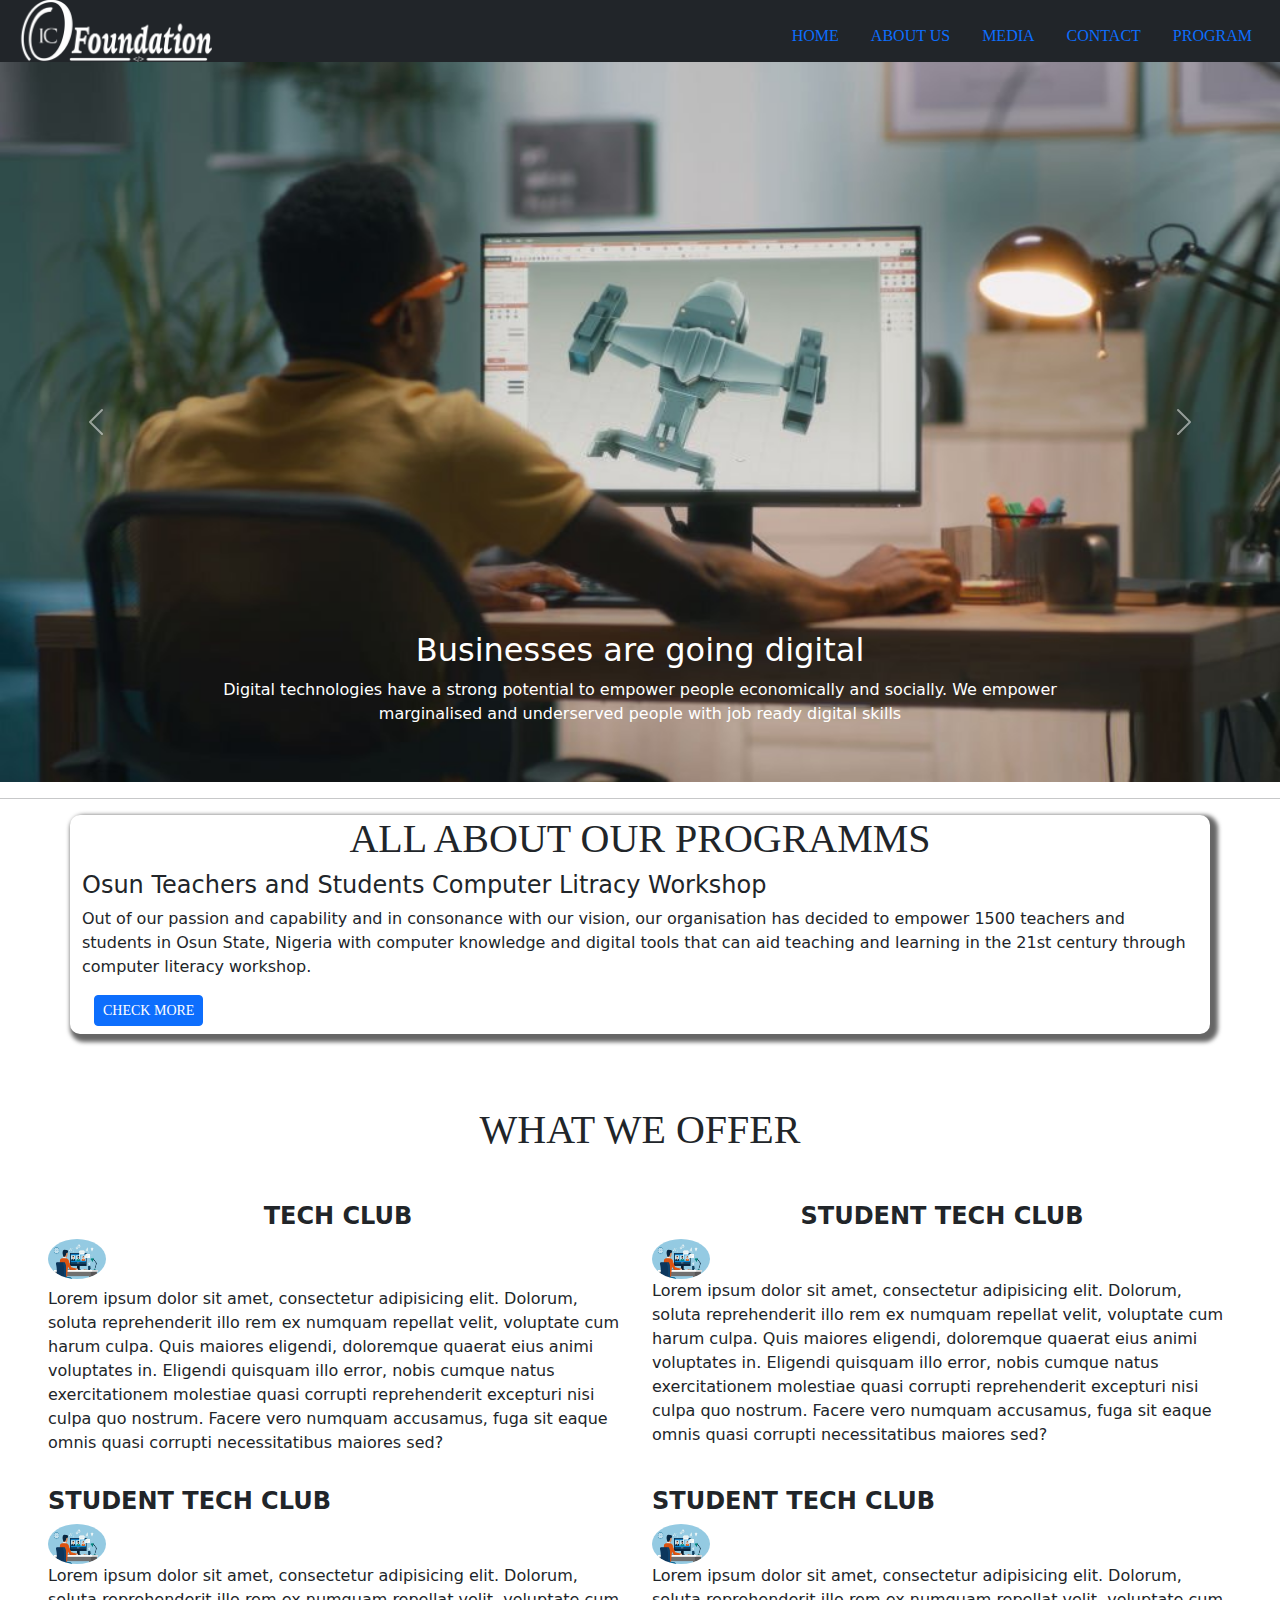
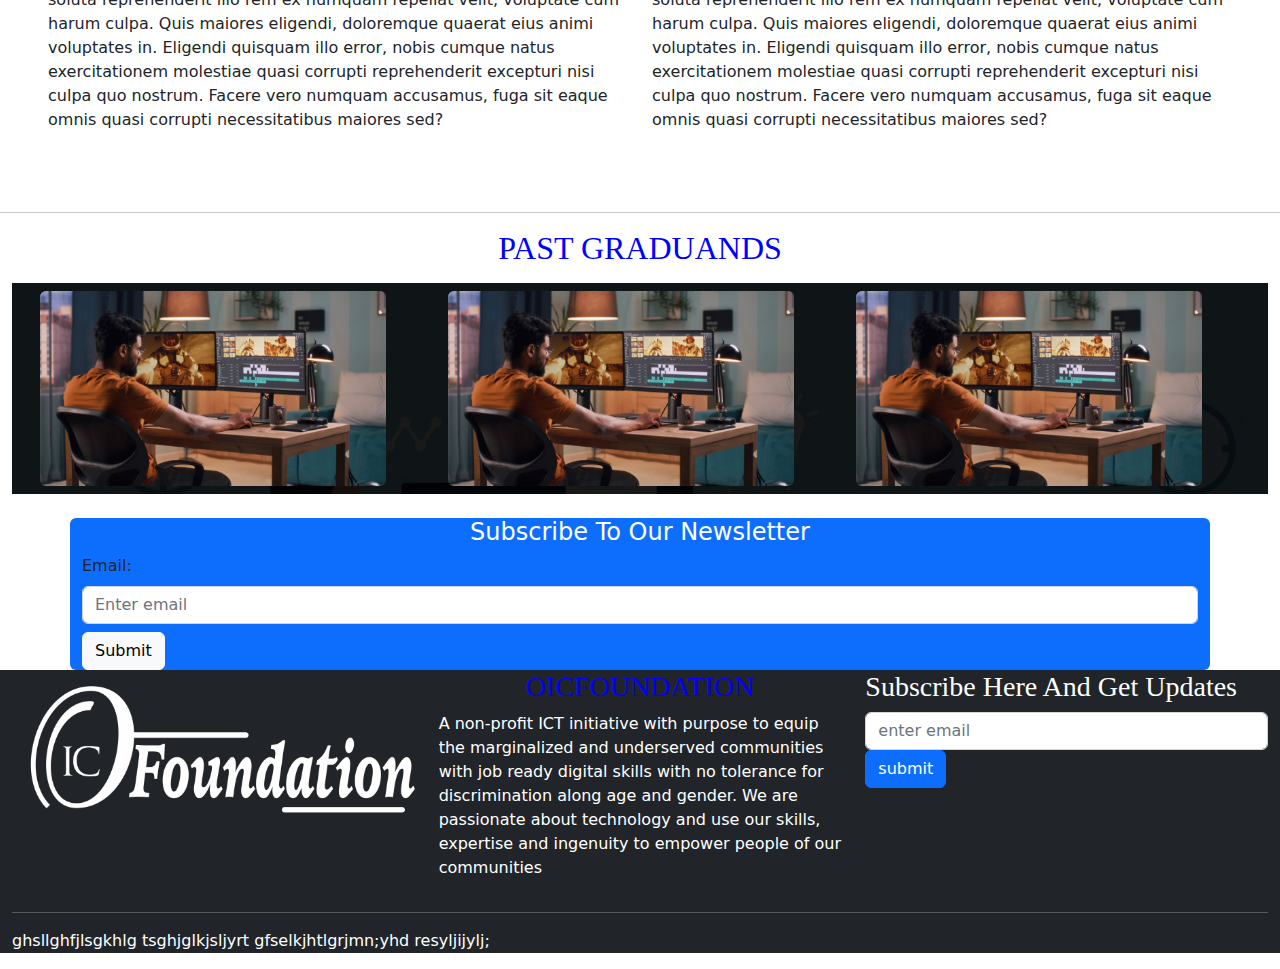
<file: Program.html>
<!DOCTYPE html>
<html lang="en">

<head>
    <meta charset="UTF-8">
    <meta http-equiv="X-UA-Compatible" content="IE=edge">
    <meta name="viewport" content="width=device-width, initial-scale=1.0">
    <title>OIC-FOUNDATION</title>
    <link rel="stylesheet" href="css/oicfoundation.css">
    <link rel="stylesheet" href="bootstrap/bootstrap.min.css">

</head>

<body>
    <div class="container-fluid">
        <div class="row">

            <ul class="nav nav-pills bg-dark ">
                <li>
                    <div class="container-fluid">
                        <a class="navbar-brand" href="#">
                            <img src="images/oiclight21.png" alt="Logo" style="width:200px;" class="rounded">
                        </a>
                    </div>
                </li>
                <p class="ms-auto">

                    <li class="nav-item mt-3 ">
                        <a class="nav-link text-primary " href="#"
                            style="font-family: Georgia, 'Times New Roman', Times, serif;">HOME</a>
                    </li>
                    <li class="nav-item mt-3">
                        <a class="nav-link text-primary" href="#"
                            style="font-family: Georgia, 'Times New Roman', Times, serif;">ABOUT US</a>
                    </li>
                    <li class="nav-item mt-3">
                        <a class="nav-link text-primary" href="#"
                            style="font-family: Georgia, 'Times New Roman', Times, serif;">MEDIA</a>
                    </li>
                    <li class="nav-item mt-3">
                        <a class="nav-link text-primary" href="#"
                            style="font-family: Georgia, 'Times New Roman', Times, serif;">CONTACT</a>
                    </li>
                    <li class="nav-item mt-3">
                        <a class="nav-link text-primary" href="#"
                            style="font-family: Georgia, 'Times New Roman', Times, serif;">PROGRAM</a>
                    </li>
                </p>
            </ul>
        </div>
    </div>

    <div id="demo" class="carousel slide" data-bs-ride="carousel">
        <!-- The slideshow/carousel -->
        <div class="carousel-inner">
            <div class="carousel-item active">
                <img src="images/[Downloader.la]-63189d1b10104.jpg" alt="Los Angeles" class="d-block"
                    style="width:100%">
                <div class="carousel-caption">
                    <h2>Businesses are going digital</h2>
                    <p>Digital technologies have a strong potential to empower people economically and socially.
                        We empower marginalised and underserved people with job ready digital skills</p>
                </div>
            </div>
            <div class="carousel-item">
                <img src="images/[Downloader.la]-63189db2e549b.jpg" alt="Chicago" class="d-block" style="width:100%">
                <div class="carousel-caption">
                    <h3>Ongoing Event- Digital Skills for all.</h3>
                    <p>Digital technologies have a strong potential to empower people economically and socially.
                        We empower marginalised and underserved people with job ready digital skills

                    </p>
                </div>
            </div>
            <div class="carousel-item">
                <img src="images/[Downloader.la]-63189ea1399b8.jpg" alt="New York" class="d-block" style="width:100%">
                <div class="carousel-caption">
                    <h3>New York</h3>
                    <p>We love the Big Apple!</p>
                </div>
            </div>
        </div>

        <!-- Left and right controls/icons -->
        <button class="carousel-control-prev" type="button" data-bs-target="#demo" data-bs-slide="prev">
            <span class="carousel-control-prev-icon"></span>
        </button>
        <button class="carousel-control-next" type="button" data-bs-target="#demo" data-bs-slide="next">
            <span class="carousel-control-next-icon"></span>
        </button>
    </div>

    <!-- <div class="container mt-5">
        <div class="row">
            <div class="col-6">
                <p>
                    <img src="images/[Downloader.la]-63189f01e42b0.jpg" alt="" class="rounded img-fluid" height="300">
                </p>
            </div>

            <div class="col-6">
                <h3 style="font-family:Georgia, 'Times New Roman', Times, seriff; ">ABOUT US</h3>
                <h1 style="font-family:'Franklin Gothic Medium', 'Arial Narrow', Arial, sans-serif; ">WELCOME TO
                    <p style="color: skyblue; font-family: Georgia, 'Times New Roman', Times, serif;">OIC-FOUNDATION</p>
                </h1>
                <p>Lorem ipsum dolor sit amet consectetur adipisicing elit. Esse ea praesentium expedita nesciunt,
                    eligendi blanditiis. Eligendi enim fugit a quia reiciendis accusantium voluptatem, ratione
                    magnam tempore minus tempora et nobis.
                    Praesentium quos animi exercitationem corrupti enim voluptatibus tempora inventore est quod
                    suscipit corporis eveniet iusto vero, odit repellat officiis nisi repudiandae vel a laborum
                    sequi deserunt quia ullam. Odio, maiores!
                    Soluta incidunt, beatae quisquam ducimus tempora mollitia corrupti
                </p>
                <div class="d-grid container">
                    <button type="button" class="btn btn-outline-primary btn-lg btn-block"
                        style="font-family: Georgia, 'Times New Roman', Times, serif;">CHECK MORE</button>
                </div>


            </div>
        </div>
    </div> -->

    <hr class="">

    <div class="container whoweare">
        <h1 class="text-center" style="font-family:Georgia, 'Times New Roman', Times, serif ;">ALL ABOUT OUR PROGRAMMS
        </h1>
        <h4>Osun Teachers and Students Computer Litracy Workshop</h4>
        <p> Out of our passion and capability and in consonance with our vision, our organisation has decided to empower
            1500 teachers and students in Osun State, Nigeria with computer knowledge and digital tools that can aid
            teaching and learning in the 21st century through computer literacy workshop.
        </p>
        <div class="container pb-2 justify-content-center">
            <button type="button" class="btn btn-primary btn-sm btn-block"
                style="font-family: Georgia, 'Times New Roman', Times, serif;">CHECK MORE</button>
        </div>
    </div>

    <!-- <div class="container-fluid missionphoto text-center mt-5 bg-primary">
    
        <div class="container-fluid p">
            <div class="row ">
                <div class="container col-6 mb-3">
                    <h2 style="color: white;">OUR MISSION</h2>
                    <div class="card" style="width:400px">
                        <div class="card-body">
                           
                            <p class="card-text">Some example text some example text. Jane Doe is an architect and
                                engineer
                            </p>
                            <a href="#" class="btn btn-primary">See Profile</a>
                        </div>
                        <img class="card-img-bottom" src="images/[Downloader.la]-63189f4d253b7.jpg" alt="Card image"
                            style="width:100%">
                    </div>


                </div>

                <div class="container col-6 mb-3">
                    <h2>OUR VISION</h2>
                    <div class="card" style="width:400px">
                        <div class="card-body">
                          
                            <p class="card-text">Some example text some example text. Jane Doe is an architect and
                                engineer
                            </p>
                            <a href="#" class="btn btn-primary">See Profile</a>
                        </div>
                        <img class="card-img-bottom" src="images/[Downloader.la]-63189f4d253b7.jpg" alt="Card image"
                            style="width:100%">
                    </div>
                    
                </div>

            </div>
        </div>
    </div> -->

    <!-- <div class="container-fluid mt-5">
        <h1 class="text-center" style="font-family:Georgia, 'Times New Roman', Times, serif ;">OUR SPONSORS</h1>
    </div> -->

    <div class="container-fluid p-5 mt-4">
        <h1 class="text-center" style="font-family:Georgia, 'Times New Roman', Times, serif ;">WHAT WE OFFER</h1>
        <div class="row mt-5 ">

            <div>


            </div>
            <div class="container col-6 mb-3 ">
                <h4 style="text-align: center;"><b> TECH CLUB</b></h4>
                <img src="images/[Downloader.la]-63189f4d253b7.jpg" alt="" alt="" width="10%" height="40"
                    class=" rounded-circle mb-2">
                <p style="size: 0ch; text-justify: ;">Lorem ipsum dolor sit amet, consectetur adipisicing elit. Dolorum,
                    soluta reprehenderit illo
                    rem ex
                    numquam repellat velit, voluptate cum harum culpa. Quis maiores eligendi, doloremque quaerat eius
                    animi voluptates in.
                    Eligendi quisquam illo error, nobis cumque natus exercitationem molestiae quasi corrupti
                    reprehenderit excepturi nisi culpa quo nostrum. Facere vero numquam accusamus, fuga sit eaque omnis
                    quasi corrupti necessitatibus maiores sed?</p>
            </div>

            <div class="container col-6">
                <h4 style="text-align: center;"><b>STUDENT TECH CLUB</b></h4>
                <img src="images/[Downloader.la]-63189f4d253b7.jpg" alt="" alt="" width="10%" height="40"
                    class=" rounded-circle">
                <p style="size: 0ch; text-justify: ;">Lorem ipsum dolor sit amet, consectetur adipisicing elit. Dolorum,
                    soluta reprehenderit illo
                    rem ex
                    numquam repellat velit, voluptate cum harum culpa. Quis maiores eligendi, doloremque quaerat eius
                    animi voluptates in.
                    Eligendi quisquam illo error, nobis cumque natus exercitationem molestiae quasi corrupti
                    reprehenderit excepturi nisi culpa quo nostrum. Facere vero numquam accusamus, fuga sit eaque omnis
                    quasi corrupti necessitatibus maiores sed?</p>
            </div>

            <div class="container col-6">
                <h4><b>STUDENT TECH CLUB</b></h4>
                <img src="images/[Downloader.la]-63189f4d253b7.jpg" alt="" width="10%" height="40"
                    class=" rounded-circle">
                <p style="size: 0ch;">Lorem ipsum dolor sit amet, consectetur adipisicing elit. Dolorum,
                    soluta reprehenderit illo
                    rem ex
                    numquam repellat velit, voluptate cum harum culpa. Quis maiores eligendi, doloremque quaerat eius
                    animi voluptates in.
                    Eligendi quisquam illo error, nobis cumque natus exercitationem molestiae quasi corrupti
                    reprehenderit excepturi nisi culpa quo nostrum. Facere vero numquam accusamus, fuga sit eaque omnis
                    quasi corrupti necessitatibus maiores sed?</p>

            </div>

            <div class="container col-6">
                <h4><b>STUDENT TECH CLUB</b></h4>
                <img src="images/[Downloader.la]-63189f4d253b7.jpg" alt="" width="10%" height="40"
                    class=" rounded-circle">
                <p style="size: 0ch;">Lorem ipsum dolor sit amet, consectetur adipisicing elit. Dolorum,
                    soluta reprehenderit illo
                    rem ex
                    numquam repellat velit, voluptate cum harum culpa. Quis maiores eligendi, doloremque quaerat eius
                    animi voluptates in.
                    Eligendi quisquam illo error, nobis cumque natus exercitationem molestiae quasi corrupti
                    reprehenderit excepturi nisi culpa quo nostrum. Facere vero numquam accusamus, fuga sit eaque omnis
                    quasi corrupti necessitatibus maiores sed?</p>

            </div>
        </div>
    </div>

    <hr>

    <div class="container-fluid">

        <h2 style="text-align: center; color:blue; font-family: 'Times New Roman', Times, serif;">PAST
            GRADUANDS
        </h2>

        <section class="graduands">

            <div class="row m-3">
                <div class=" col-4 mt-2 mb-2" style="z-index: 1;">
                    <div><img src="images/[Downloader.la]-63189ccf72322.jpg" alt="" width="90%" class="rounded"></div>
                </div>

                <div class=" col-4 mt-2 mb-2" style="z-index: 1;">

                    <div><img src="images/[Downloader.la]-63189ccf72322.jpg" alt="" width="90%" class="rounded">
                    </div>

                </div>

                <div class="col-4 mt-2 mb-2" style="z-index: 1;">

                    <div>
                        <img src="images/[Downloader.la]-63189ccf72322.jpg" alt="" width="90%" class="rounded">
                    </div>

                </div>


            </div>

        </section>

    </div>

    <div class="container bg-primary mt-4 rounded">
        <h4 style="color: white; text-align: center;">Subscribe To Our Newsletter</h4>
        <form action="/action_page.php">
            <div class="mb-2 mt-2" id="subs">
                <label for="email" class="form-label">Email:</label>
                <input type="email" class="form-control width-70" id="email" placeholder="Enter email" name="email">
            </div>
            <button type="submit" class="btn btn-light">Submit</button>

    </div>

    <div class="container-fluid bg-dark">
        <div class="row">
            <div class="col-4 mt-3">

                <img src="images/oiclight.png" alt="" width="100%">


            </div>

            <div class="col-4">
                <h3 style="color: blue; text-align: center; font-family: 'Times New Roman', Times, serif;">OICFOUNDATION
                </h3>
                <p style="color: white;">A non-profit ICT initiative with purpose to equip the marginalized and
                    underserved communities with
                    job ready digital skills with no tolerance for discrimination along age and gender.

                    We are passionate about technology and use our skills, expertise and ingenuity to empower people of
                    our communities</p>


            </div>

            <div class="col-4">
                <h3 style="color: white; font-family: 'Times New Roman', Times, serif;">Subscribe Here And Get Updates
                </h3>
                <input name="email" type="email" class="form-control" placeholder="enter email">
                <div class="input-group-append">
                    <input type="submit" class="btn btn-primary" value="submit" name="letter" width="70px">
                </div>

            </div>
        </div>

        <hr style="color: white; size:10px;">

        <div>
            <p style="color: white;">ghsllghfjlsgkhlg
                tsghjglkjsljyrt
                gfselkjhtlgrjmn;yhd
                resyljijylj;</p>
        </div>

    </div>





    <script src="bootstrap/bootstrap.bundle.min.js"></script>
</body>

</html>
</file>
<file: css/oicfoundation.css>
.whoweare {
    box-shadow: 4px 4px 4px 4px rgba(0, 0, 0, 0.6);
    border-radius: 10px 10px;

}

/* .missionphoto { */
    /* background-color: aqua; */
/* } */

.graduands {
    background-image: url("../images/[Downloader.la]-63189f4d253b7.jpg");
    position: relative;
}

.graduands::before {
    content: "";
    display: block;
    position: absolute;
    top: 0;
    bottom: 0;
    left: 0;
    right: 0;
    background-color: black;
    opacity: 0.9;
}

#subs {
    border-radius: 15px;
}
</file>
